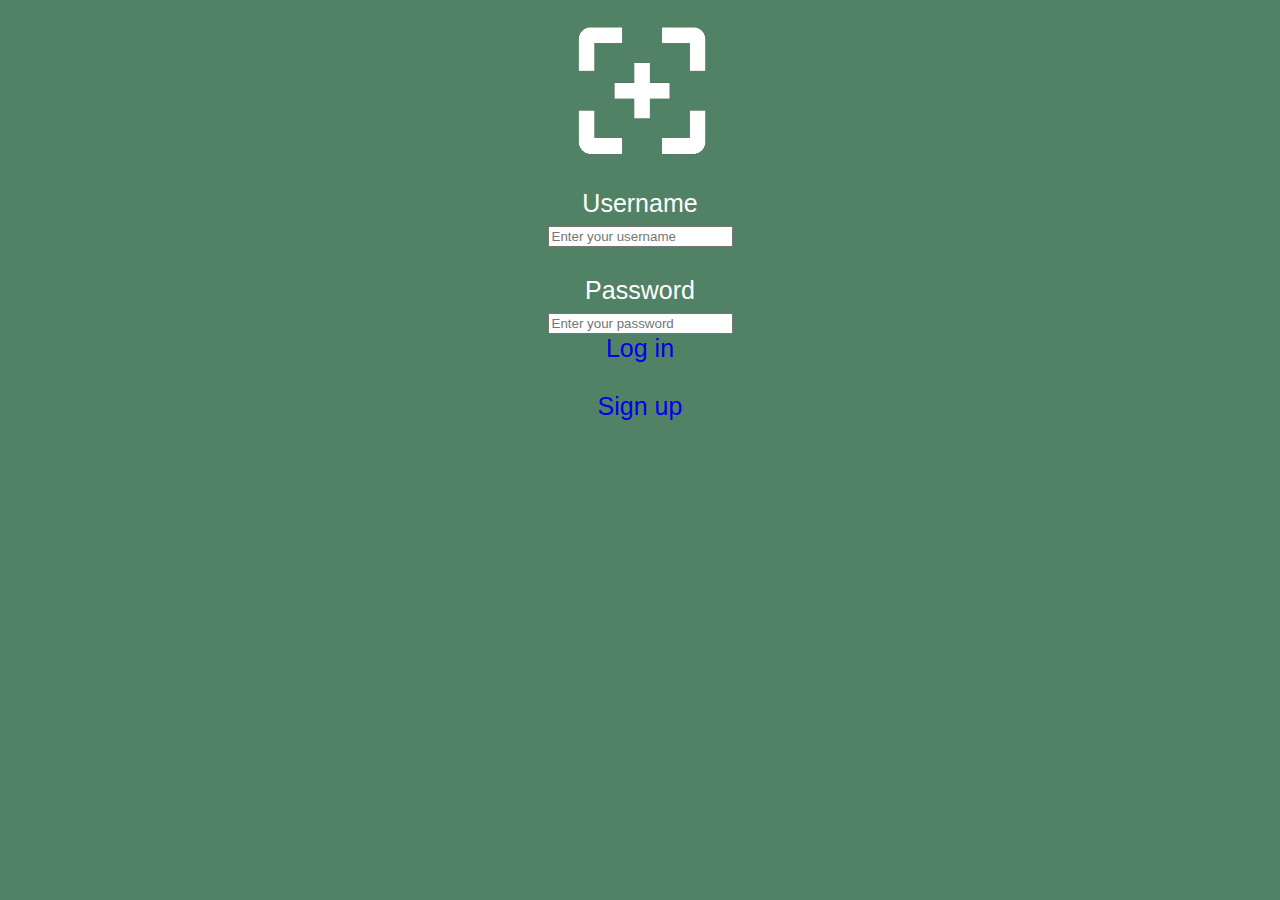
<file: index.html>
<!DOCTYPE html>
<html lang="en">

<head>
    <meta charset="UTF-8">
    <meta name="viewport" content="width=device-width, initial-scale=1.0">
    <title>Login Page</title>
    <link rel="stylesheet" href="main.css">
    <link rel="shortcut icon" href="logo_notitle.png">
</head>

<body>
    <img src="images/logo_notitle.png" width="150" alt="Logo of ReCapture">
    <br>
<!--Entry for username and password-->
    <div id="login">
    <!--I made the submit button send user to home page since the submit button itself does not work-->
        <form action="homepage.html" method="post"> 

            <label for="username">Username</label> 
            <br>
            <input type="text" id="username" name="username" placeholder="Enter your username">

            <br>
            <br>

            <label for="password">Password</label>
            <br>
            <input type="password" id="password" name="password" placeholder="Enter your password">

            <br>
            <a href="homepage.html">Log in</a>
        </form>
    </div>

    <br>
    <a href="signup.html">Sign up</a>
</body>

</html>
</file>
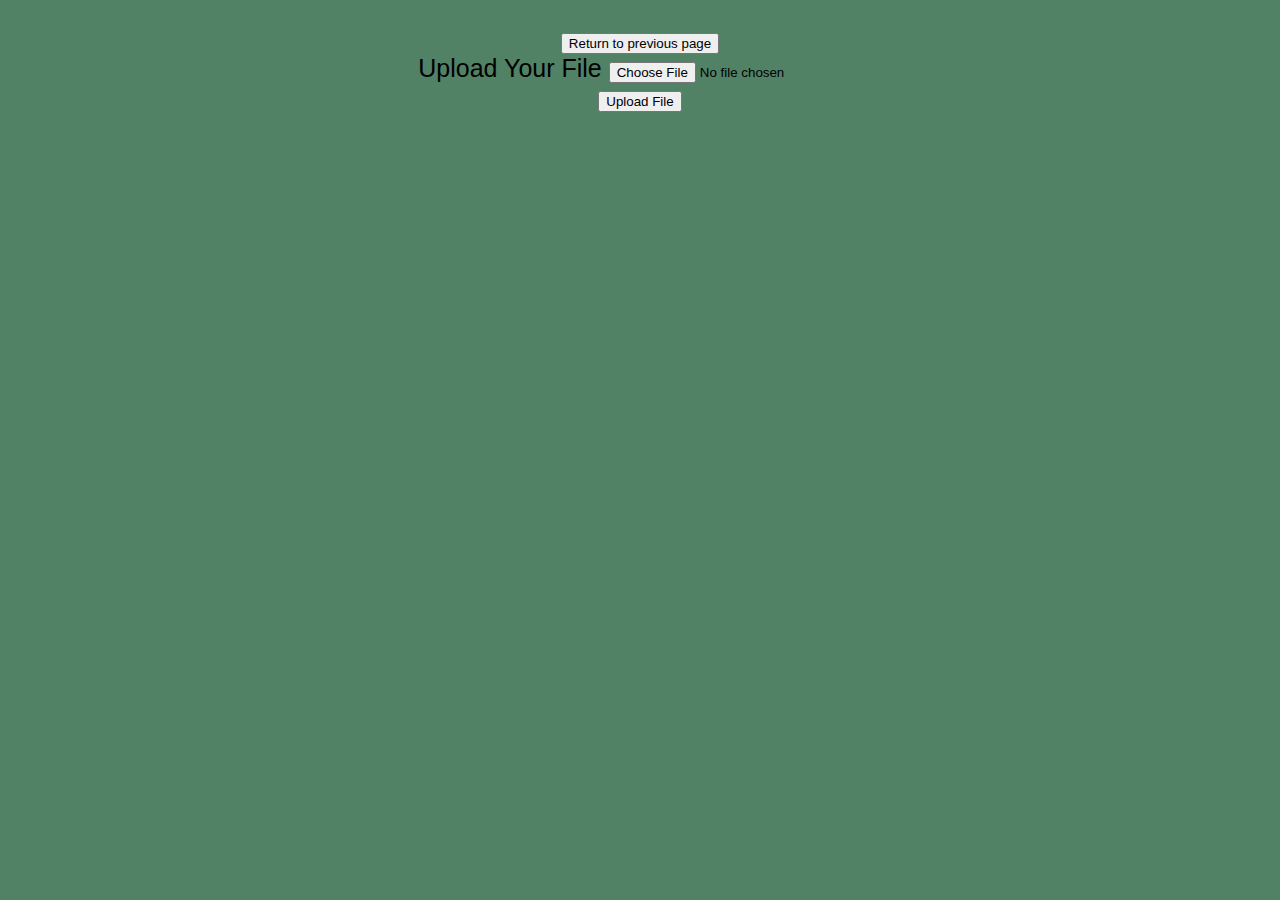
<file: createpost.html>
<!DOCTYPE html>
<html lang="en">

<head>
    <meta charset="UTF-8">
    <meta name="viewport" content="width=device-width, initial-scale=1.0">
    <title>Create a Post</title>
    <link rel="stylesheet" href="main.css">
    <link rel="shortcut icon" href="logo_notitle.png">
</head>


<body>

     <!--For going back to previous page-->
    <input type="button" value="Return to previous page" onclick="history.back()">
    <br> 
    
<!--uploading a picture; resourced from web because I did not know the code for it-->
    <form action="fileupload.html" enctype="multipart/form-data" method="post"><label class="custom-uploader" 
        for="file">Upload Your File</label> <input id="file" accept="image/jpeg,image/png" 
        name="fileToUpload" type="file" /> 
        <br>
        <button class="btn btn-success" name="submit" type="submit"> Upload File </button>
    </form>
</body>
</html>
</file>
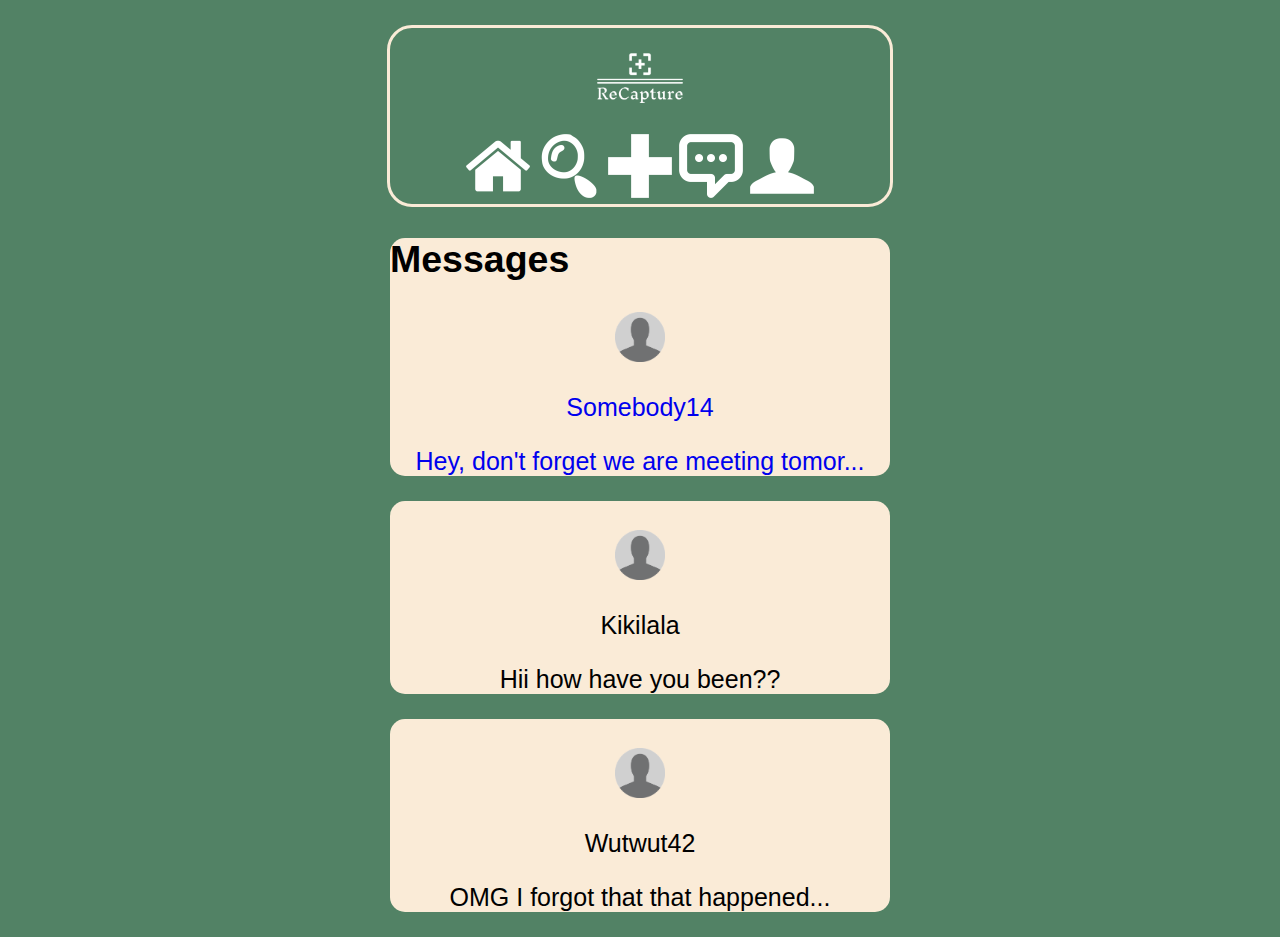
<file: messagelist.html>
<!DOCTYPE html>
<html lang="en">

<head>
    <meta charset="UTF-8">
    <meta name="viewport" content="width=device-width, initial-scale=1.0">
    <title>Login Page</title>
    <link rel="stylesheet" href="main.css">
    <link rel="shortcut icon" href="logo_notitle.png">
</head>

<body>        
        <div class="nav">
            <nav>
                <p> 
                    <a href="index.html"> 
                        <img src="images/logo_no_bg.png" height="50" alt="ReCapture logo that leads to homepage"> 
                    </a>
                </p>
                
                <a href="homepage.html">
                    <img src="images/house_icon.png" alt="home page icon">
                </a>
        
                <a href="search.html">
                    <img src="images/search_icon.png" alt="search page icon leads to search page">
                </a>
        
                <a href="createpost.html">
                    <img src="images/plus_icon.png" alt="plus page icon; allows posting of content">
                </a>
        
                <a href="messagelist.html">
                    <img src="images/message_icon.png" alt="message icon leads to messages">
                </a>
        
                <a href="profile.html">
                    <img src="images/user_icon.png" alt="user icon leads to user's profile">
                </a>
            </nav>
         </div>

<div id="message_1">
    <h2>Messages</h2>
    <a href="messages.html"> <img src="images/defaultprofilepicture_1.png" height="50" alt="default profile picture"> 
    <p>Somebody14</p>
    <p> Hey, don't forget we are meeting tomor...</p>
    </a>
</div>

<div id="message_2">
    <br>
    <img src="images/defaultprofilepicture_1.png" height="50" alt="default profile picture">
    <p>Kikilala</p>
    <p> Hii how have you been??</p>
</div>

<div id="message_3">
    <br>
    <img src="images/defaultprofilepicture_1.png" height="50" alt="default profile picture">
    <p>Wutwut42</p>
    <p> OMG I forgot that that happened...</p>
</div>
</body>

</html>
</file>
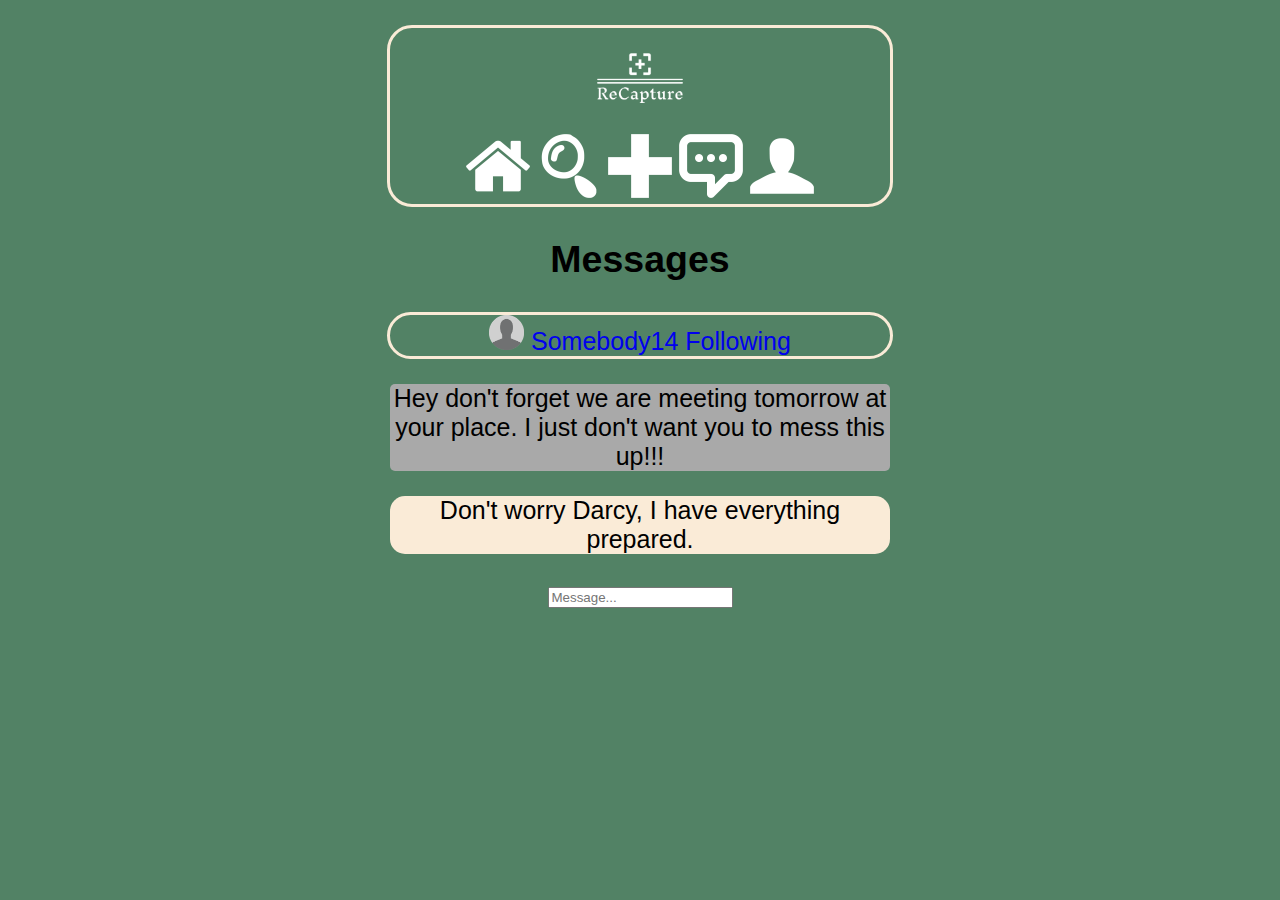
<file: messages.html>
<!DOCTYPE html>
<html lang="en">

<head>
    <meta charset="UTF-8">
    <meta name="viewport" content="width=device-width, initial-scale=1.0">
    <title>Login Page</title>
    <link rel="stylesheet" href="main.css">
    <link rel="shortcut icon" href="logo_notitle.png">
</head>

<body>
    <div class="nav">
    <nav>
        <p> 
            <a href="index.html"> 
                <img src="images/logo_no_bg.png" height="50" alt="ReCapture logo that leads to homepage"> 
            </a>
        </p>
        
        <a href="homepage.html">
            <img src="images/house_icon.png" alt="home page icon">
        </a>

        <a href="search.html">
            <img src="images/search_icon.png" alt="search page icon leads to search page">
        </a>

        <a href="createpost.html">
            <img src="images/plus_icon.png" alt="plus page icon; allows posting of content">
        </a>

        <a href="messagelist.html">
            <img src="images/message_icon.png" alt="message icon leads to messages">
        </a>

        <a href="profile.html">
            <img src="images/user_icon.png" alt="user icon leads to user's profile">
        </a>
    </nav>
 </div>

 <h2>Messages</h2>
    <div id="msg_username">
        <img src="images/defaultprofilepicture_1.png" height="35"  alt="default profile picture">
        <a href="usercontent.html">Somebody14 Following</a>
    </div>

<div id="msg">
    <p>Hey don't forget we are meeting tomorrow at your place. I just don't want you to mess this up!!!</p>
</div>

<div id="msg_user">
    <p>Don't worry Darcy, I have everything prepared.</p>
</div>

<form>
    <input type="text" id="message" name="message" placeholder="Message...">
</form>
</body>

</html>
</file>
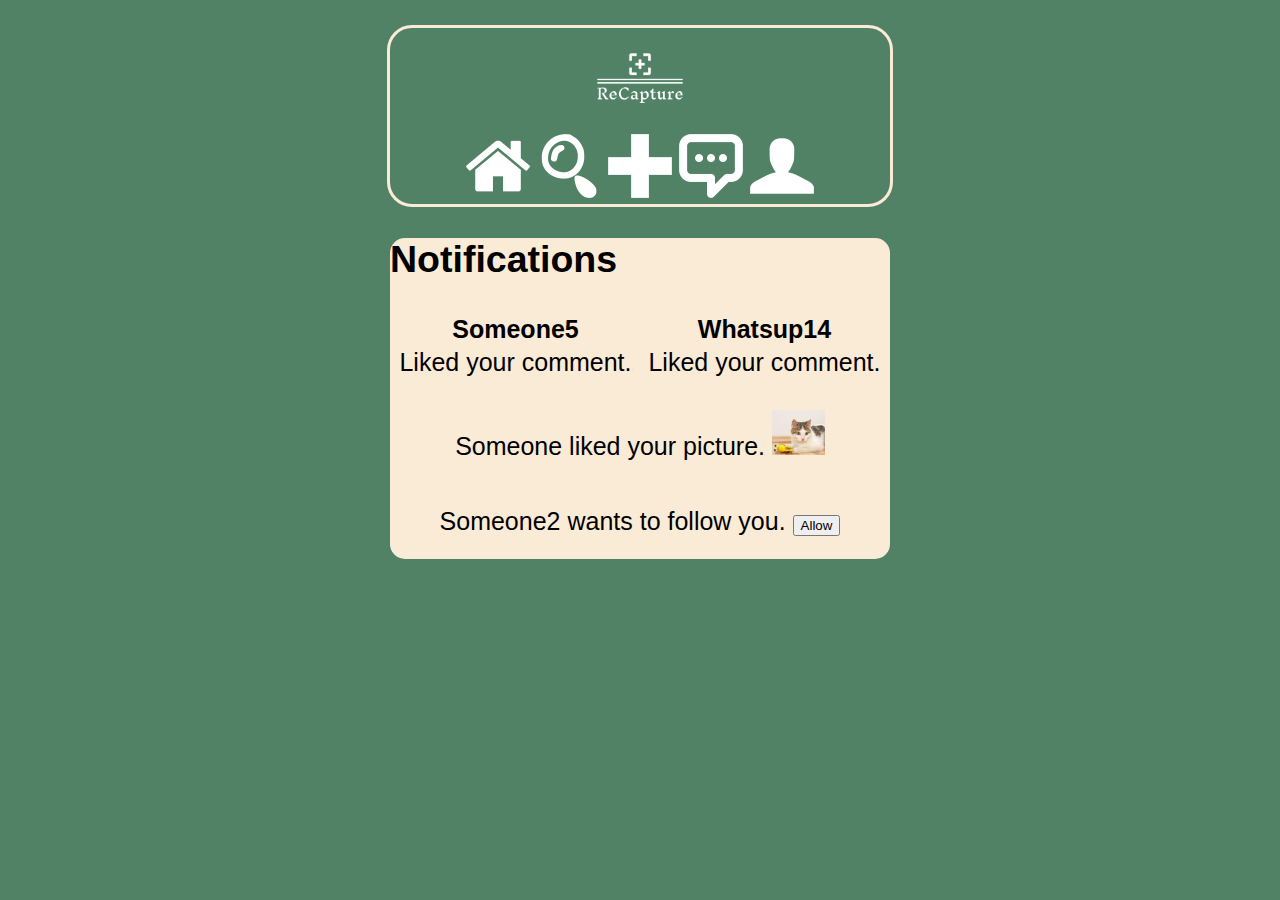
<file: notifications.html>
<!DOCTYPE html>
<html lang="en">

<head>
    <meta charset="UTF-8">
    <meta name="viewport" content="width=device-width, initial-scale=1.0">
    <title>Login Page</title>
    <link rel="stylesheet" href="main.css">
    <link rel="shortcut icon" href="logo_notitle.png">
</head>

<body>
    <div class="nav">
        <nav>
            <p> 
                <a href="index.html"> 
                    <img src="images/logo_no_bg.png" height="50" alt="ReCapture logo that leads to homepage"> 
                </a>
            </p>
        
            <!--images that lead to different parts of the site-->
            <a href="homepage.html">
                <img src="images/house_icon.png" alt="home page icon">
            </a>

            <a href="search.html">
                <img src="images/search_icon.png" alt="search page icon leads to search page">
            </a>

            <a href="createpost.html">
                <img src="images/plus_icon.png" alt="plus page icon; allows posting of content">
            </a>

            <a href="messagelist.html">
                <img src="images/message_icon.png" alt="message icon leads to messages">
            </a>

            <a href="profile.html">
                <img src="images/user_icon.png" alt="user icon leads to user's profile">
            </a>
        </nav>
    </div>

        <div id="notifs">

            <h2>Notifications</h2>
            <div id="notifstable">
                <table style="width: 100%;">
                <thead>
                    <tr>
                        <th>Someone5</th>
                        <th>Whatsup14</th>
                    </tr>
                </thead>

                <tbody>
                    <tr>
                        <td>Liked your comment.</td>
                        <td>Liked your comment.</td>
                    </tr>
                </tbody>
            </table>

            <br>

            </div>
            <!--needed <span> to allow for image and button to be next to text, but used for last
                notification to make CSS editing easier. needed <br> or else text will be next to each other-->

                <!--line height to include spacing between notifications-->
            <div style="line-height: 3;">
            <span>Someone liked your picture.</span> <img src="images/catwithtoy.jpg" height="45" alt="cat with toy">
            <br>
        
            <span>Someone2 wants to follow you.</span> <input type="submit" value="Allow">
            </div>
        </div>
</body>

</html>
</file>
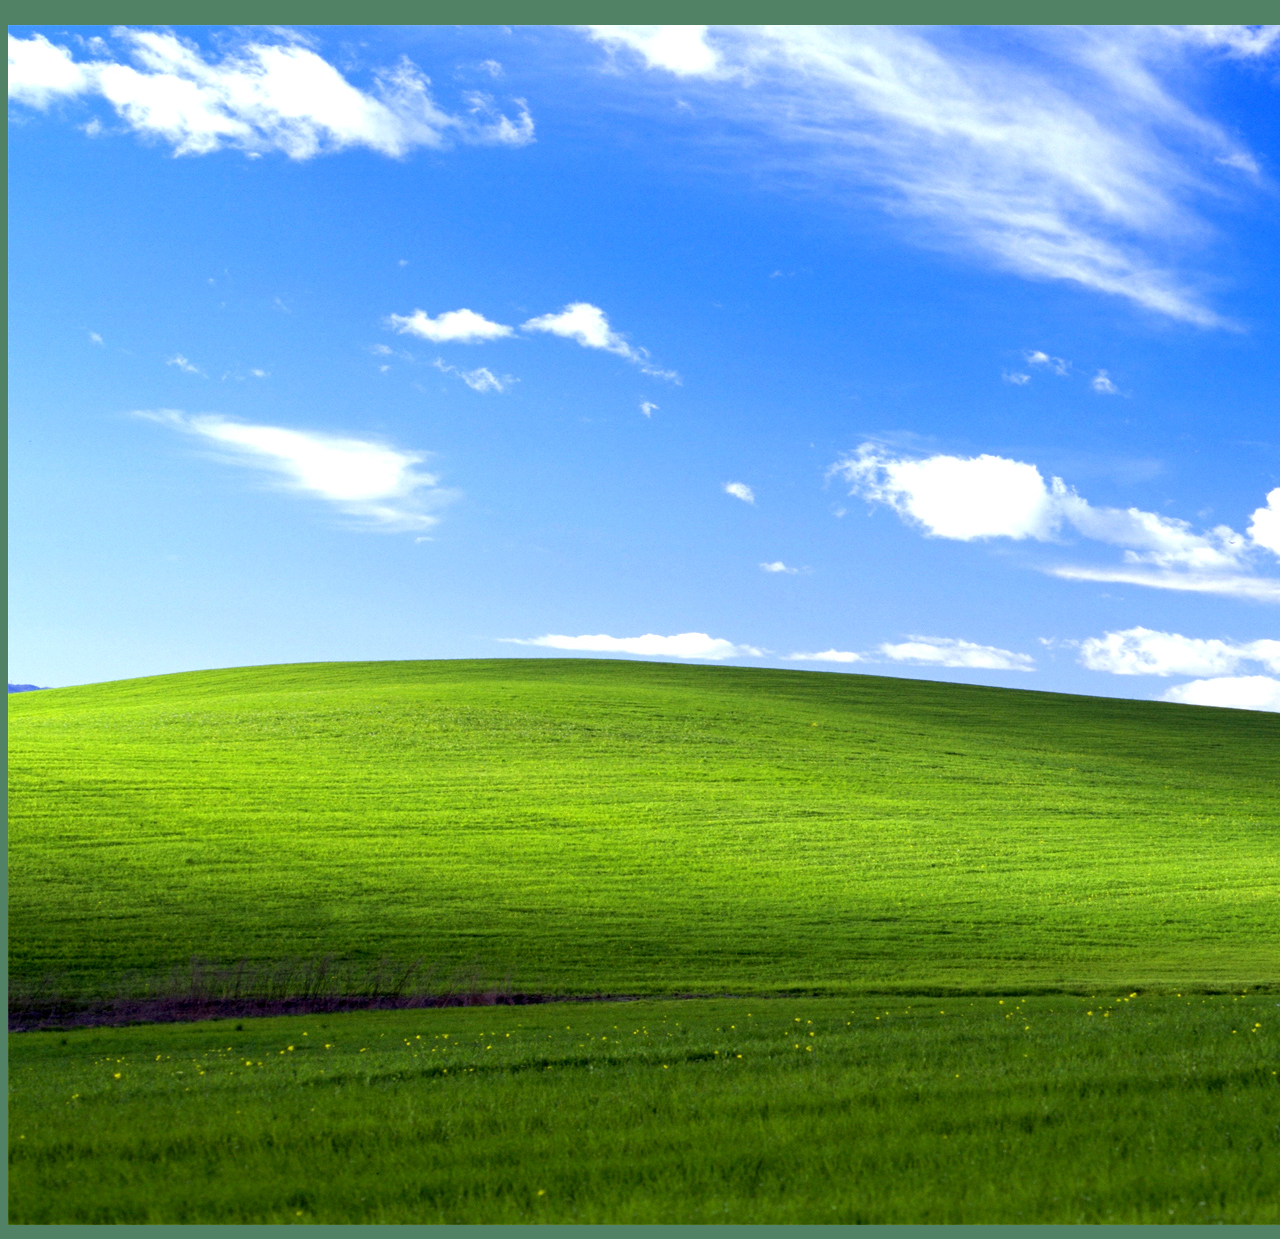
<file: picturezoom.html>
<!DOCTYPE html>
<html lang="en">

<head>
    <meta charset="UTF-8">
    <meta name="viewport" content="width=device-width, initial-scale=1.0">
    <title>Login Page</title>
    <link rel="stylesheet" href="main.css">
    <link rel="shortcut icon" href="logo_notitle.png">
</head>

<body>
    <!--unsure how I feel about this, might delete because doing precise zooming in requires Javascript-->
<img src="images/windowsbliss.jpg" alt="a picture of window's bliss">
</body>

</html>
</file>
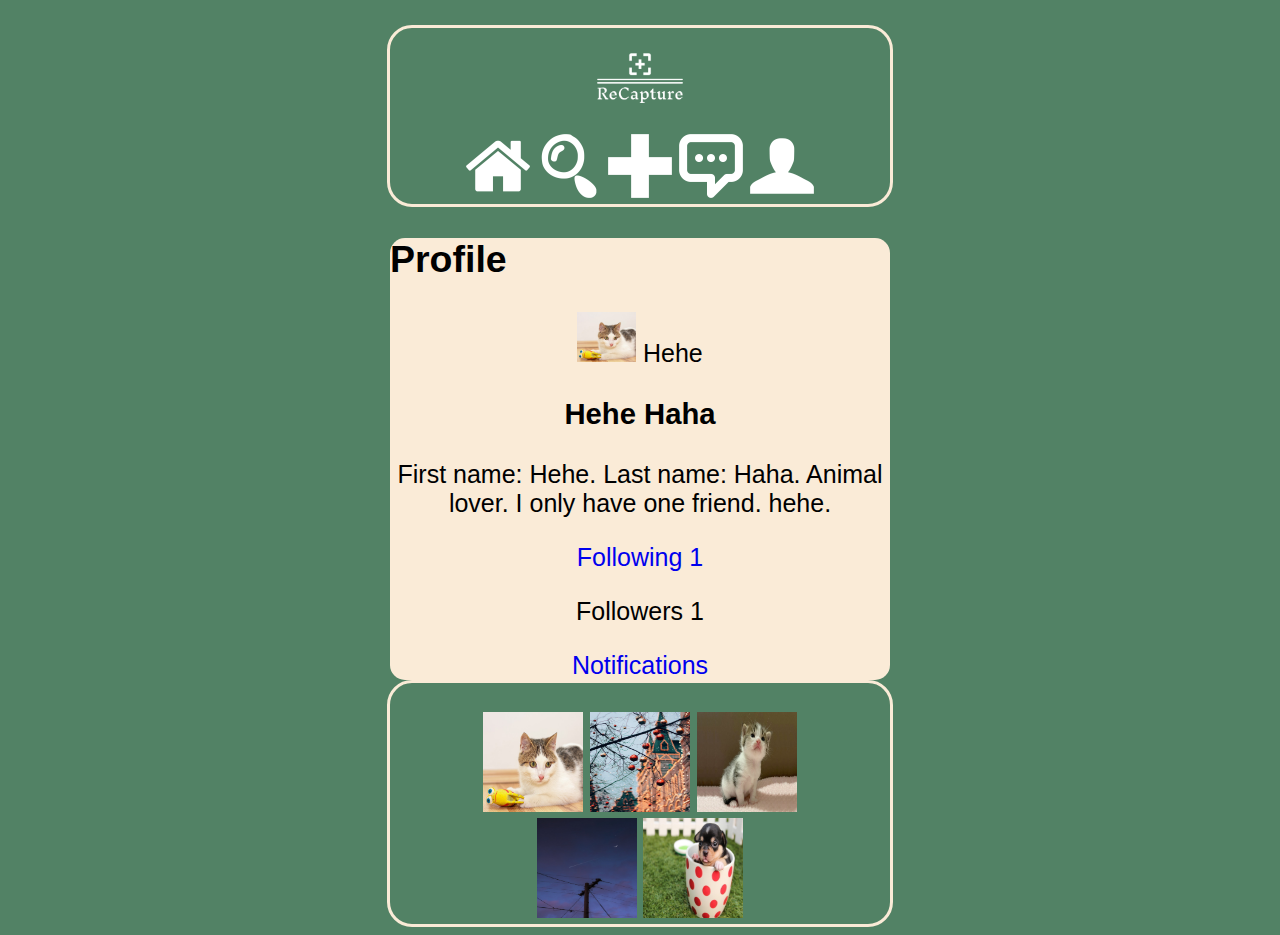
<file: profile.html>
<!DOCTYPE html>
<html lang="en">

<head>
    <meta charset="UTF-8">
    <meta name="viewport" content="width=device-width, initial-scale=1.0">
    <title>User Profile</title>
    <link rel="stylesheet" href="main.css">
    <link rel="shortcut icon" href="logo_notitle.png">
</head>

<body>
    <div class="nav">
        <nav>
            <p> 
                <a href="index.html"> 
                    <img src="images/logo_no_bg.png" height="50" alt="ReCapture logo that leads to homepage"> 
                </a>
            </p>
        
            <!--images that lead to different parts of the site-->
            <a href="homepage.html">
                <img src="images/house_icon.png" alt="home page icon">
            </a>

            <a href="search.html">
                <img src="images/search_icon.png" alt="search page icon leads to search page">
            </a>

            <a href="createpost.html">
                <img src="images/plus_icon.png" alt="plus page icon; allows posting of content">
            </a>

            <a href="messagelist.html">
                <img src="images/message_icon.png" alt="message icon leads to messages">
            </a>

            <a href="profile.html">
                <img src="images/user_icon.png" alt="user icon leads to user's profile">
            </a>
        </nav>
    </div>

<div id="profile">
    <h2>Profile</h2>
    
    <img src="images/catwithtoy.jpg" height="50" alt="cat with toy">
    <span>Hehe</span>
    <h3>Hehe Haha</h3>
    <p>First name: Hehe. Last name: Haha. Animal lover. I only have one friend. hehe.</p>
    <a href="usercontent.html"> Following 1</a>
    <p>Followers 1</p>
    <a href="notifications.html">Notifications</a>
</div>

<div id="posts">
    <br>
    <img src="images/catwithtoy.jpg" width="100" height="100" alt="cat with toy">
    <img src="images/christmasoutdoor.jpg" width="100" height="100" alt="outdoors christmas time">
    <img src="images/kittysmall.jpg" width="100" height="100" alt="a small kitten">
    <br>
    <img src="images/nightsky.jpeg" width="100" height="100" alt="a peaceful night outside">
    <img src="images/puppyinacup.jpg" width="100" height="100" alt="a puppy in a cup">
</div>
</body>

</html>
</file>
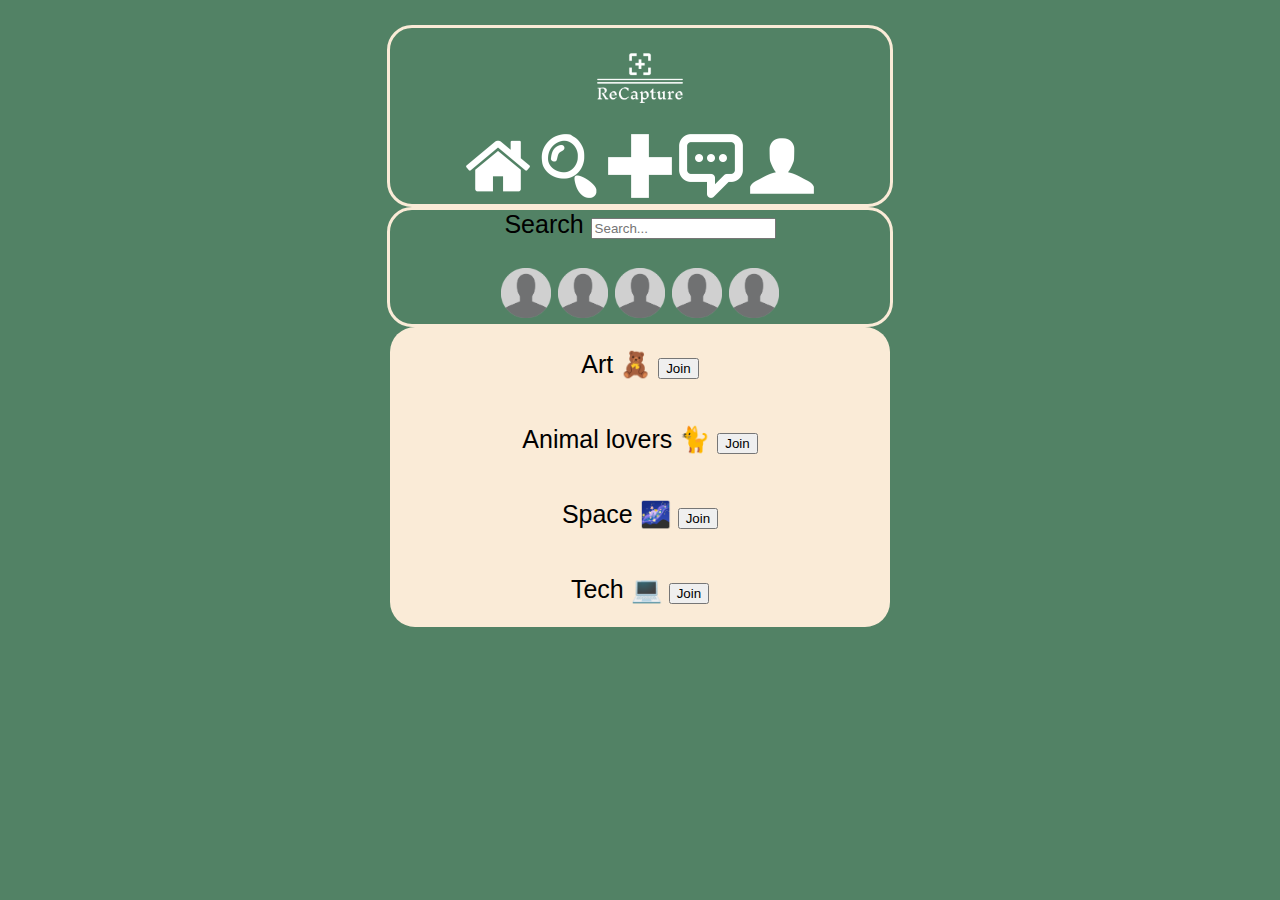
<file: search.html>
<!DOCTYPE html>
<html lang="en">

<head>
    <meta charset="UTF-8">
    <meta name="viewport" content="width=device-width, initial-scale=1.0">
    <title>Search Page</title>
    <link rel="stylesheet" href="main.css">
    <link rel="shortcut icon" href="logo_notitle.png">
</head>

<body>
    <div class="nav">
        <nav>
            <p> 
                <a href="index.html"> 
                    <img src="images/logo_no_bg.png" height="50" alt="ReCapture logo that leads to homepage"> 
                </a>
            </p>
        
            <a href="homepage.html">
                <img src="images/house_icon.png" alt="home page icon">
            </a>

            <a href="search.html">
                <img src="images/search_icon.png" alt="search page icon leads to search page">
            </a>

            <a href="createpost.html">
                <img src="images/plus_icon.png" alt="plus page icon; allows posting of content">
            </a>

            <a href="messagelist.html">
                <img src="images/message_icon.png" alt="message icon leads to messages">
            </a>

            <a href="profile.html">
                <img src="images/user_icon.png" alt="user icon leads to user's profile">
            </a>
        </nav>
    </div>
    
<div id="searchbar">
    <form>
        <label for="search">Search</label>
        <input type="text" id="search" name="username" placeholder="Search...">
</form>


<br>
    <img src="images/defaultprofilepicture_1.png" width="50" alt="default profile picture">
    <img src="images/defaultprofilepicture_1.png" width="50" alt="default profile picture">
    <img src="images/defaultprofilepicture_1.png" width="50" alt="default profile picture">
    <img src="images/defaultprofilepicture_1.png" width="50" alt="default profile picture">
    <img src="images/defaultprofilepicture_1.png" width="50" alt="default profile picture">
</div>

    <div id="community">
    <!--used span instead of <p> because wanted the "join" button to be 
        next to the topic. line height to separate communities-->
    
    <div style="line-height: 3;">
    <span> Art &#129528;</span>
    <input type="submit" value="Join">
<br>

    <span> Animal lovers &#128008;</span>
    <input type="submit" value="Join">
<br>

    <span> Space &#127756;</span>
    <input type="submit" value="Join">
<br>

    <span> Tech &#128187;</span>
    <input type="submit" value="Join">
    </div>
</div>
</body>

</html>
</file>
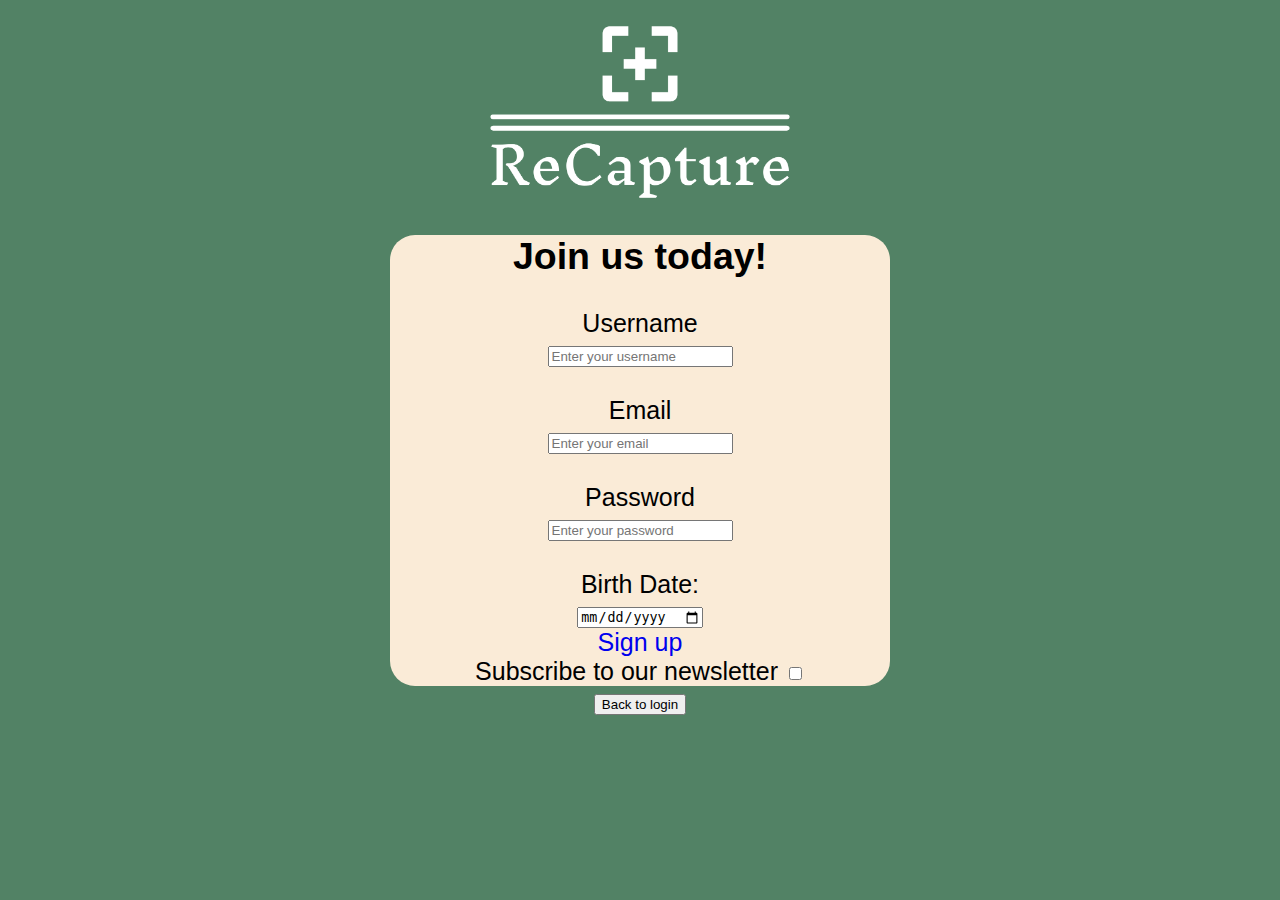
<file: signup.html>
<!DOCTYPE html>
<html lang="en">

<head>
    <meta charset="UTF-8">
    <meta name="viewport" content="width=device-width, initial-scale=1.0">
    <title>Sign up Page</title>
    <link rel="stylesheet" href="main.css">
    <link rel="shortcut icon" href="logo_notitle.png">
</head>

<body>
    <img src="images/logo_no_bg.png" width="300" alt="logo with ReCapture name">

    <div id="homepage">

        <h2>Join us today!</h2>
        
        <!--I made the sign up button send user to home page since the submit button itself does not work-->
        <form action="homepage.html" method="post"> 
    
            <label for="username">Username</label> 
        <br>
            <input type="text" id="username" name="username" placeholder="Enter your username">
        <br>
        <br>
            <label for="email">Email</label>

        <br>
            <input type="text" id="email" name="email" placeholder="Enter your email">
        <br>
        <br>
    
            <label for="password">Password</label>
        <br>
            <input type="password" id="password" name="password" placeholder="Enter your password">
        
        <br>
        <br>
            <label for="birthdate">Birth Date:</label>
        <br>
            <input type="date" id="birthdate" name="birthdate">

        <br>
            <a href="homepage.html">Sign up</a>
        <br>

            <label for="subscribe">Subscribe to our newsletter</label>
            <input type="checkbox" id="subscribe" name="subscribe" value="yes">

        </form>
    </div>
    
    <!--For going back to previous page-->
    <input type="button" value="Back to login" onclick="history.back()">

</body>
</html>
</file>
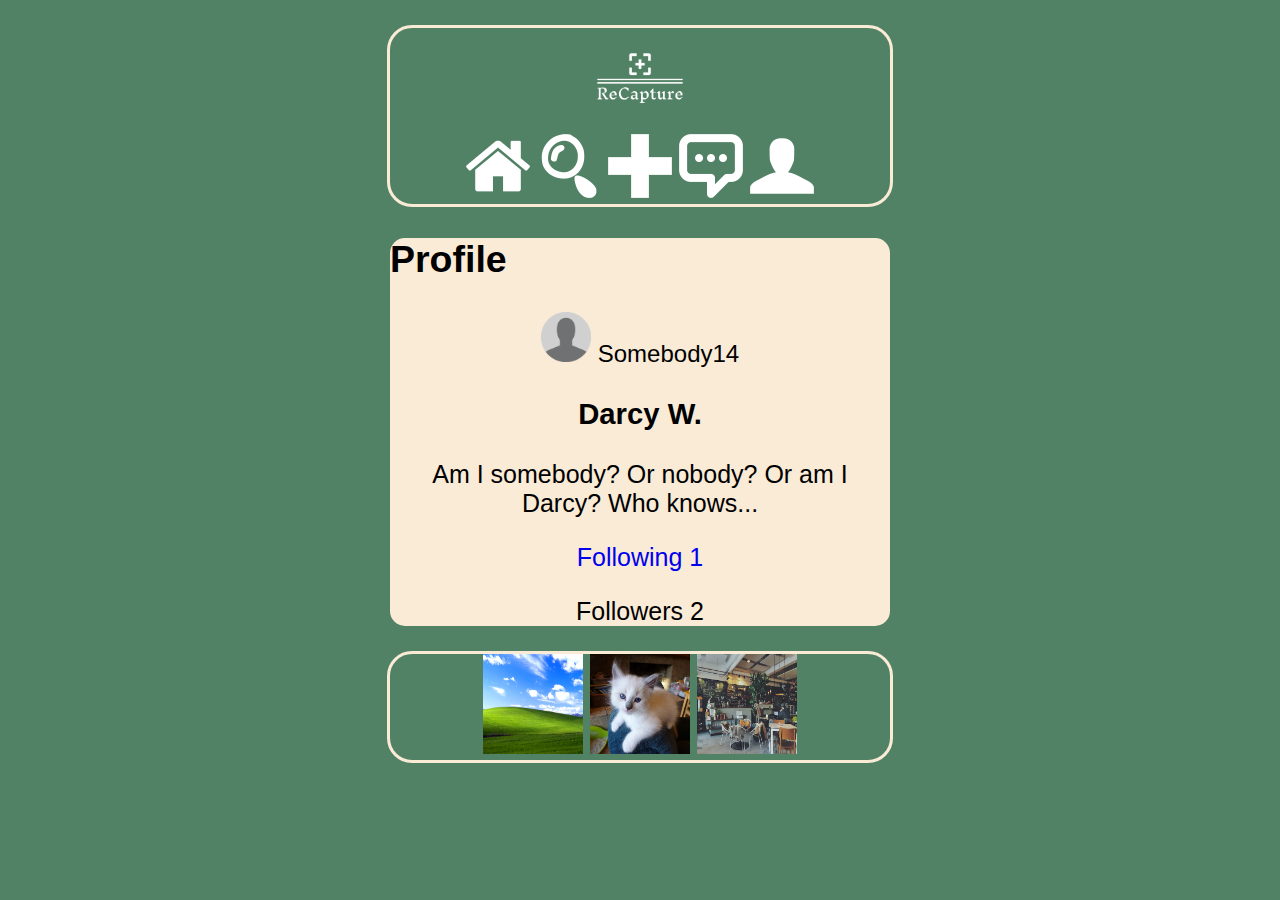
<file: usercontent.html>
<!DOCTYPE html>
<html lang="en">

<head>
    <meta charset="UTF-8">
    <meta name="viewport" content="width=device-width, initial-scale=1.0">
    <title>User Content</title>
    <link rel="stylesheet" href="main.css">
    <link rel="shortcut icon" href="logo_notitle.png">
</head>

<body>
    <div class="nav">
        <nav>
            <p> 
                <a href="index.html"> 
                    <img src="images/logo_no_bg.png" height="50" alt="ReCapture logo that leads to homepage"> 
                </a>
            </p>
        
            <!--images that lead to different parts of the site-->
                <a href="homepage.html">
                    <img src="images/house_icon.png" alt="home page icon">
                </a>

                <a href="search.html">
                    <img src="images/search_icon.png" alt="search page icon leads to search page">
                </a>

                <a href="createpost.html">
                    <img src="images/plus_icon.png" alt="plus page icon; allows posting of content">
                </a>

                <a href="messagelist.html">
                    <img src="images/message_icon.png" alt="message icon leads to messages">
                </a>

                <a href="profile.html">
                    <img src="images/user_icon.png" alt="user icon leads to user's profile">
                </a>
        </nav>
    </div>

    <div id="somebody14">
        <!--HAVE THIS BE SOMEBODY14'S ACCOUNT PROFILE-->
        <h2>Profile</h2>
        
        <img src="images/defaultprofilepicture_1.png" height="50" alt="default profile picture">
        
        <span>Somebody14</span>
        <h3>Darcy W.</h3>
        <p>Am I somebody? Or nobody? Or am I Darcy? Who knows...</p>

        <a href="profile.html">Following 1</a>
        <p>Followers 2</p>
    </div>

    <div id="somebody14post">
        <img src="images/windowsbliss.jpg" width="100" height="100" alt="image of windows bliss">
        <img src="images/kittenimage.jpg" width="100" height="100" alt="image of a kitten on a sofa">
        <img src="images/cafeaesthetic.jpeg" width="100" height="100" alt=" a decorated cafe">
    </div>
</body>

</html>
</file>
<file: main.css>
/*h1 {
    color: white;
    background-color: brown;
}

p{
    color: green; 
}

 body{
    background-color: antiquewhite;
}
*/

body{
    background-color: #528265;
    text-align: center;
    font-family: Arial, Helvetica, sans-serif;
    font-size: 25px;
    margin-top: 25px;

}

#login{
    color: white; 
    margin-top: 20px;
}

.nav{
     width: 500px;
    margin: auto;
    border: 3px solid antiquewhite;
    border-radius: 25px;
     
}

a:hover{ 
    background-color: grey;
}


a{
    text-decoration: none;
}

#homepage{

    width: 500px;
    margin: auto;
    background-color: antiquewhite;
    border-radius: 25px;
   
}

#homepage h2{
    color: black;
}

#somebody14{
    width: 500px;
    margin: auto;
    background-color: antiquewhite;
    border-radius: 15px;
}

#somebody14 h3, p, a{
    text-align: center;
    text-decoration: none;
}

#somebody14 span{
    font-size:x-large
}

#somebody14 h2{
    text-align: left;
}

#somebody14post{
    width: 500px;
    margin: auto;
    border: 3px solid antiquewhite;
    border-radius: 25px;
}

#searchbar{
    width: 500px;
    margin: auto;
    border: 3px solid antiquewhite;
    border-radius: 25px;
}

#community{
    width: 500px;
    margin: auto;
    background-color: antiquewhite;
    border-radius: 25px;
}

#profile{
    width: 500px;
    margin: auto;
    background-color: antiquewhite;
    border-radius: 15px;
}

#profile h2{
    text-align: left;
}

#posts{
    width: 500px;
    margin: auto;
    border: 3px solid antiquewhite;
    border-radius: 25px;
}

#notifs{
    width: 500px;
    margin: auto;
    background-color: antiquewhite;
    border-radius: 15px;
    
}

#notifs h2{
    text-align: left;
}

#msg_user{
    width: 500px;
    margin: auto;
    background-color: antiquewhite;
    border-radius: 15px;
    text-align: right;
}

#msg{
    width: 500px;
    margin: auto;
    background-color: darkgray;
    border-radius: 5px;
    text-align: left;
}

#msg_username{
    width: 500px;
    margin: auto;
    border: 3px solid antiquewhite;
    border-radius: 25px;
}

#message_1{
    width: 500px;
    margin: auto;
    background-color: antiquewhite;
    border-radius: 15px;
   
}

#message_1 h2{
    text-align: left;
}

#message_2{
    width: 500px;
    margin: auto;
    background-color: antiquewhite;
    border-radius: 15px;
   
}

#message_3{
    width: 500px;
    margin: auto;
    background-color: antiquewhite;
    border-radius: 15px;
   
}

#home_images{
    width: 500px;
    margin: auto;
    background-color: antiquewhite;
    border-radius: 10px;
}
#home_images h2{
    text-align: left;
}

ul
{
list-style-type: none;
}
</file>
